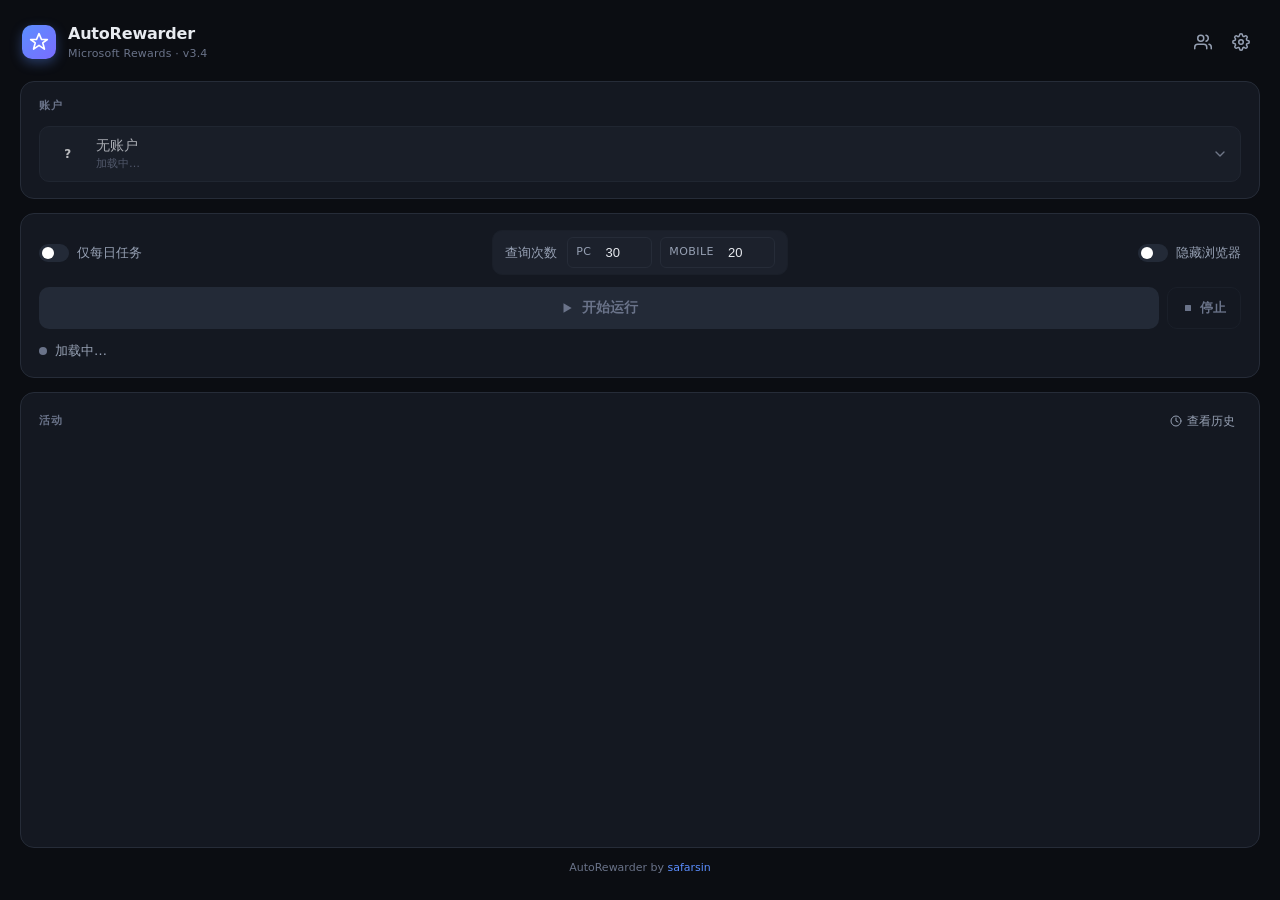
<file: gui/index.html>
<!DOCTYPE html>
<html lang="zh-CN">
<head>
  <meta charset="UTF-8">
  <title>AutoRewarder</title>

  <link rel="stylesheet" href="normalize.css">
  <link rel="stylesheet" href="styles.css">
</head>
<body>

  <main class="app">

    <!-- ==================== Header ==================== -->
    <header class="app-header">
      <div class="brand">
        <div class="brand-mark" aria-hidden="true">
          <svg width="20" height="20" viewBox="0 0 24 24" fill="none" stroke="currentColor" stroke-width="2" stroke-linecap="round" stroke-linejoin="round">
            <path d="M12 2l3 7h7l-5.5 4 2 7.5-6.5-4.5-6.5 4.5 2-7.5L2 9h7z"></path>
          </svg>
        </div>
        <div class="brand-text">
          <h1>AutoRewarder</h1>
          <span class="brand-sub">Microsoft Rewards · v3.4</span>
        </div>
      </div>

      <div class="header-actions">
        <button id="manageBtn" class="icon-ghost" type="button" aria-label="管理账户" title="管理账户">
          <svg width="18" height="18" viewBox="0 0 24 24" fill="none" stroke="currentColor" stroke-width="2" stroke-linecap="round" stroke-linejoin="round">
            <path d="M17 21v-2a4 4 0 0 0-4-4H5a4 4 0 0 0-4 4v2"></path>
            <circle cx="9" cy="7" r="4"></circle>
            <path d="M23 21v-2a4 4 0 0 0-3-3.87"></path>
            <path d="M16 3.13a4 4 0 0 1 0 7.75"></path>
          </svg>
        </button>
        <button id="settingsBtn" class="icon-ghost" type="button" aria-label="设置" title="设置">
          <svg width="18" height="18" viewBox="0 0 24 24" fill="none" stroke="currentColor" stroke-width="2" stroke-linecap="round" stroke-linejoin="round">
            <circle cx="12" cy="12" r="3"></circle>
            <path d="M19.4 15a1.65 1.65 0 0 0 .33 1.82l.06.06a2 2 0 1 1-2.83 2.83l-.06-.06a1.65 1.65 0 0 0-1.82-.33 1.65 1.65 0 0 0-1 1.51V21a2 2 0 1 1-4 0v-.09A1.65 1.65 0 0 0 9 19.4a1.65 1.65 0 0 0-1.82.33l-.06.06a2 2 0 1 1-2.83-2.83l.06-.06A1.65 1.65 0 0 0 4.6 15a1.65 1.65 0 0 0-1.51-1H3a2 2 0 1 1 0-4h.09A1.65 1.65 0 0 0 4.6 9a1.65 1.65 0 0 0-.33-1.82l-.06-.06a2 2 0 1 1 2.83-2.83l.06.06A1.65 1.65 0 0 0 9 4.6a1.65 1.65 0 0 0 1-1.51V3a2 2 0 1 1 4 0v.09a1.65 1.65 0 0 0 1 1.51 1.65 1.65 0 0 0 1.82-.33l.06-.06a2 2 0 1 1 2.83 2.83l-.06.06A1.65 1.65 0 0 0 19.4 9a1.65 1.65 0 0 0 1.51 1H21a2 2 0 1 1 0 4h-.09a1.65 1.65 0 0 0-1.51 1z"></path>
          </svg>
        </button>
      </div>
    </header>

    <!-- ==================== Account card ==================== -->
    <section class="card account-card">
      <div class="card-label">账户</div>
      <div class="account-picker" id="account_picker">
        <button class="account-trigger" id="account_trigger" type="button" aria-haspopup="listbox" aria-expanded="false" disabled>
          <span class="avatar" id="current_avatar" aria-hidden="true">?</span>
          <span class="account-info">
            <span class="account-name" id="current_label">无账户</span>
            <span class="account-meta" id="current_meta">加载中…</span>
          </span>
          <svg class="chev" width="16" height="16" viewBox="0 0 24 24" fill="none" stroke="currentColor" stroke-width="2" stroke-linecap="round" stroke-linejoin="round" aria-hidden="true">
            <polyline points="6 9 12 15 18 9"></polyline>
          </svg>
        </button>
        <div class="account-menu" id="account_menu" role="listbox" hidden></div>
      </div>
    </section>

    <!-- ==================== Run card ==================== -->
    <section class="card run-card">
      <div class="run-top">
        <label class="toggle-row" title="跳过搜索，仅完成每日 Rewards 任务">
          <input type="checkbox" id="dailyOnlyToggle">
          <span class="toggle-pill"></span>
          <span class="toggle-label">仅每日任务</span>
        </label>

        <div class="field-inline queries-panel">
          <span class="field-label">查询次数</span>
          <div class="count-group">
            <label class="count-field" title="桌面端搜索（Microsoft Rewards 每日最多 30 次）">
              <span>PC</span>
              <input type="number" id="count_pc" value="30" min="0" max="130">
            </label>
            <label class="count-field" title="移动端搜索（Microsoft Rewards 每日最多 20 次）">
              <span>Mobile</span>
              <input type="number" id="count_mobile" value="20" min="0" max="99">
            </label>
          </div>
        </div>

        <label class="toggle-row" title="在后台运行浏览器">
          <input type="checkbox" id="hideBrowserToggle">
          <span class="toggle-pill"></span>
          <span class="toggle-label">隐藏浏览器</span>
        </label>
      </div>

      <div class="run-actions">
        <button id="start_btn" class="primary-btn-lg" onclick="start_bot()" disabled>
          <svg class="btn-icon" width="14" height="14" viewBox="0 0 24 24" fill="currentColor" aria-hidden="true">
            <polygon points="6 4 20 12 6 20 6 4"></polygon>
          </svg>
          <span class="btn-label">开始运行</span>
        </button>
        <button id="stop_btn" class="stop-btn" type="button" onclick="stop_bot()" disabled aria-label="停止当前运行">
          <svg width="12" height="12" viewBox="0 0 24 24" fill="currentColor" aria-hidden="true">
            <rect x="6" y="6" width="12" height="12" rx="1"></rect>
          </svg>
          <span class="stop-label">停止</span>
        </button>
      </div>

      <div class="status-row">
        <span class="dot" id="dot"></span>
        <span id="status_text">加载中…</span>
      </div>
    </section>

    <!-- ==================== Activity card ==================== -->
    <section class="card activity-card">
      <div class="card-header">
        <div class="card-label">活动</div>
        <button id="history_btn" class="ghost-link" type="button" onclick="show_history()">
          <svg width="12" height="12" viewBox="0 0 24 24" fill="none" stroke="currentColor" stroke-width="2" stroke-linecap="round" stroke-linejoin="round" aria-hidden="true">
            <circle cx="12" cy="12" r="10"></circle>
            <polyline points="12 6 12 12 16 14"></polyline>
          </svg>
          查看历史
        </button>
      </div>
      <div id="log_area" class="activity-feed"></div>
    </section>

    <footer class="app-footer">
      AutoRewarder by <a href="#" id="repo_link" onclick="pywebview.api.open_link('https://github.com/safarsin/AutoRewarder'); return false;">safarsin</a>
    </footer>

  </main>

  <!-- ==================== Empty state (first launch) ==================== -->
  <div id="empty_state" class="empty-overlay" hidden>
    <div class="empty-card">
      <div class="empty-illu" aria-hidden="true">
        <svg width="96" height="96" viewBox="0 0 96 96" fill="none" stroke="currentColor" stroke-width="2" stroke-linecap="round" stroke-linejoin="round">
          <rect x="14" y="22" width="68" height="44" rx="4" fill="var(--surface-2)"></rect>
          <line x1="8" y1="70" x2="88" y2="70"></line>
          <line x1="38" y1="70" x2="58" y2="70" stroke-width="3" stroke="var(--surface-2)"></line>
          <circle cx="48" cy="42" r="11" fill="var(--accent-soft)" stroke="var(--accent)"></circle>
          <line x1="48" y1="36" x2="48" y2="48" stroke="var(--accent)"></line>
          <line x1="42" y1="42" x2="54" y2="42" stroke="var(--accent)"></line>
        </svg>
      </div>
      <h2 class="empty-title">欢迎使用 AutoRewarder</h2>
      <p class="empty-subtitle">添加您的第一个 Microsoft 账户以开始使用。</p>
      <button id="empty_cta" class="primary-btn-lg" type="button">
        <svg width="14" height="14" viewBox="0 0 24 24" fill="none" stroke="currentColor" stroke-width="2.5" stroke-linecap="round" stroke-linejoin="round" aria-hidden="true">
          <line x1="12" y1="5" x2="12" y2="19"></line>
          <line x1="5" y1="12" x2="19" y2="12"></line>
        </svg>
        创建您的第一个账户
      </button>
    </div>
  </div>

  <!-- ==================== Settings modal ==================== -->
  <div id="settings_modal" class="modal-backdrop" hidden>
    <div class="modal-box wide" role="dialog" aria-modal="true" aria-labelledby="settings_modal_title">
      <div class="modal-header">
        <h3 id="settings_modal_title" class="modal-title">设置</h3>
        <button id="settingsModalClose" class="icon-ghost" type="button" aria-label="关闭">
          <svg width="16" height="16" viewBox="0 0 24 24" fill="none" stroke="currentColor" stroke-width="2" stroke-linecap="round" stroke-linejoin="round">
            <line x1="18" y1="6" x2="6" y2="18"></line>
            <line x1="6" y1="6" x2="18" y2="18"></line>
          </svg>
        </button>
      </div>
      <div class="modal-body">

        <section class="settings-group">
          <div class="settings-group-title">常规</div>
          <label class="settings-row">
            <div class="settings-row-text">
              <div class="settings-row-label">启用后台自动运行</div>
              <div class="settings-row-hint" id="startup_hint">在每个账户的预定时间自动在后台运行 AutoRewarder。</div>
            </div>
            <span class="toggle-compact">
              <input type="checkbox" id="startupToggle">
              <span class="toggle-pill"></span>
            </span>
          </label>
          <label class="settings-row">
            <div class="settings-row-text">
              <div class="settings-row-label">关闭到托盘</div>
              <div class="settings-row-hint">点击关闭按钮将最小化到系统托盘而非退出。下次启动时生效。</div>
            </div>
            <span class="toggle-compact">
              <input type="checkbox" id="closeToTrayToggle">
              <span class="toggle-pill"></span>
            </span>
          </label>
        </section>

        <section class="settings-group">
          <div class="settings-group-title">定时运行</div>
          <p class="settings-group-hint">
            每个账户一个计划。每次运行会在其时间窗口内的随机分钟触发，以模拟自然行为。
          </p>
          <div id="schedule_accounts_list" class="schedule-accounts-list"></div>
          <div id="schedule_empty" class="accounts-empty" hidden>
            暂无账户。请先添加一个账户来设置定时运行。
          </div>
        </section>

      </div>
      <div class="modal-footer">
        <button id="settingsCancel" class="btn-secondary" type="button">取消</button>
        <button id="settingsSave" class="btn-primary" type="button">保存</button>
      </div>
    </div>
  </div>

  <!-- ==================== Accounts management modal ==================== -->
  <div id="accounts_modal" class="modal-backdrop" hidden>
    <div class="modal-box wide" role="dialog" aria-modal="true" aria-labelledby="accounts_modal_title">
      <div class="modal-header">
        <h3 id="accounts_modal_title" class="modal-title">您的账户</h3>
        <button id="accountsModalClose" class="icon-ghost" type="button" aria-label="关闭">
          <svg width="16" height="16" viewBox="0 0 24 24" fill="none" stroke="currentColor" stroke-width="2" stroke-linecap="round" stroke-linejoin="round">
            <line x1="18" y1="6" x2="6" y2="18"></line>
            <line x1="6" y1="6" x2="18" y2="18"></line>
          </svg>
        </button>
      </div>
      <div class="modal-body">
        <ul id="accounts_list" class="accounts-list"></ul>
        <button id="addAccountBtn" class="secondary-btn" type="button">
          <svg width="13" height="13" viewBox="0 0 24 24" fill="none" stroke="currentColor" stroke-width="2.2" stroke-linecap="round" stroke-linejoin="round" aria-hidden="true">
            <line x1="12" y1="5" x2="12" y2="19"></line>
            <line x1="5" y1="12" x2="19" y2="12"></line>
          </svg>
          添加账户
        </button>
      </div>
    </div>
  </div>

  <!-- ==================== Toast container ==================== -->
  <div id="toast_container" class="toast-container" aria-live="polite" aria-atomic="false"></div>

  <!-- ==================== Generic modal ==================== -->
  <div id="app_modal" class="modal-backdrop" hidden>
    <div class="modal-box" role="dialog" aria-modal="true" aria-labelledby="modal_title">
      <div class="modal-header">
        <h3 id="modal_title" class="modal-title">标题</h3>
      </div>
      <div class="modal-body">
        <p id="modal_message" class="modal-message"></p>
        <input id="modal_input" class="modal-input" type="text" hidden>
      </div>
      <div class="modal-footer">
        <button id="modal_cancel" class="btn-secondary" type="button">取消</button>
        <button id="modal_confirm" class="btn-primary" type="button">确定</button>
      </div>
    </div>
  </div>

  <script src="script.js"></script>
  <script src="settings.js"></script>

</body>
</html>
</file>
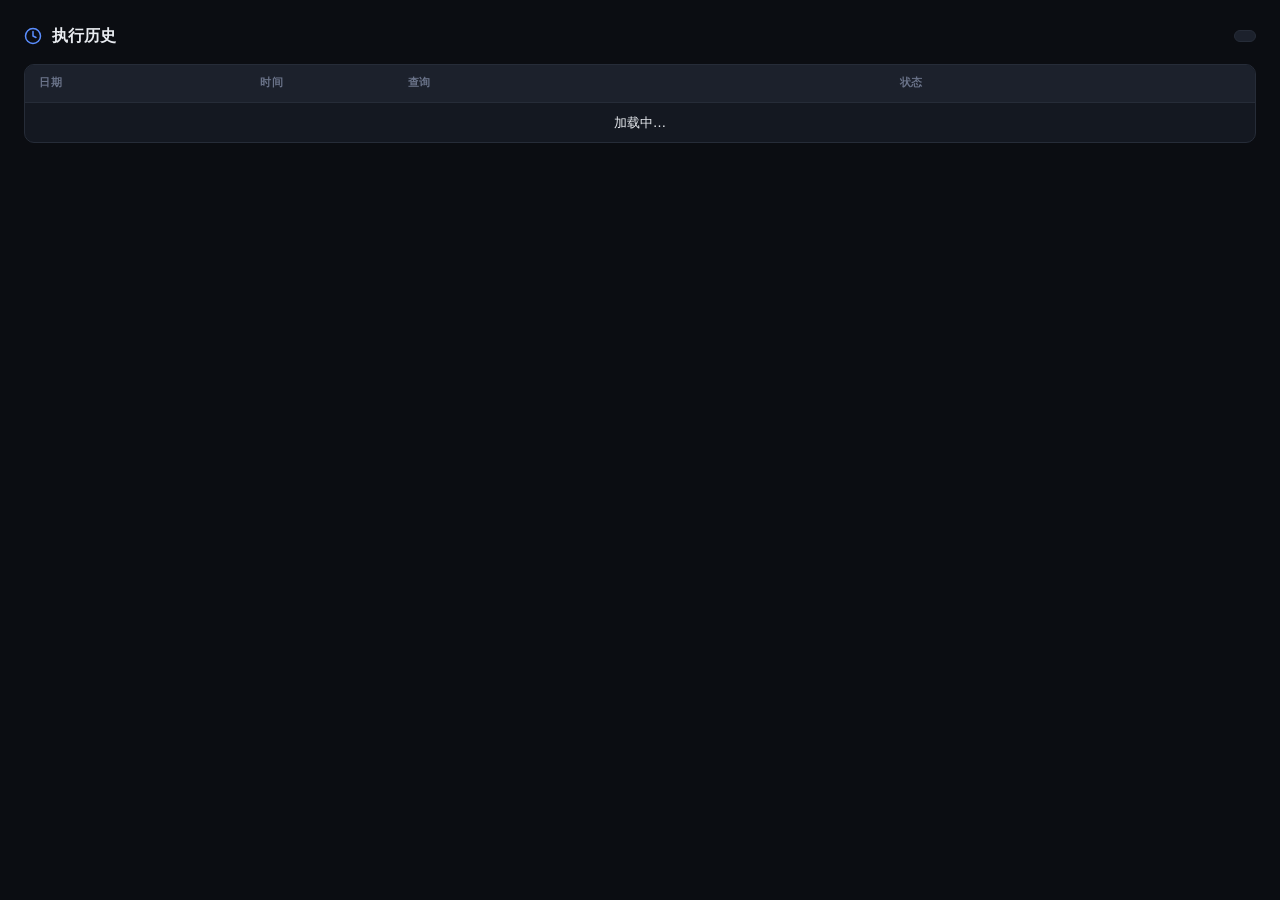
<file: gui/history.html>
<!DOCTYPE html>
<html lang="zh-CN">
<head>
  <meta charset="UTF-8">
  <title>查询历史</title>

  <link rel="stylesheet" href="normalize.css">
  <link rel="stylesheet" href="styles.css">
  <link rel="stylesheet" href="history.css">
</head>
<body>

  <div class="history-header">
    <h2 class="history-title">
      <svg width="18" height="18" viewBox="0 0 24 24" fill="none" stroke="currentColor" stroke-width="2" stroke-linecap="round" stroke-linejoin="round">
        <circle cx="12" cy="12" r="10"></circle>
        <polyline points="12 6 12 12 16 14"></polyline>
      </svg>
      执行历史
    </h2>
    <span id="account_pill" class="account-pill" hidden></span>
  </div>

  <table class="history-table">
    <thead>
      <tr>
        <th class="col-date">日期</th>
        <th class="col-time">时间</th>
        <th class="col-query">查询</th>
        <th class="col-status">状态</th>
      </tr>
    </thead>
    <tbody id="table_body">
      <tr>
        <td colspan="4" class="empty-row">加载中…</td>
      </tr>
    </tbody>
  </table>

  <script>
    function avatar_initials_hist(label) {
      const s = (label || '?').trim();
      if (!s) return '?';
      const parts = s.split(/\s+/).filter(Boolean);
      if (parts.length === 1) return parts[0].slice(0, 2);
      return (parts[0][0] + parts[parts.length - 1][0]);
    }

    window.addEventListener('pywebviewready', function() {

      pywebview.api.get_current_account().then(function(account) {
        const pill = document.getElementById('account_pill');
        if (!pill) return;
        if (account) {
          pill.hidden = false;
          pill.innerHTML = '';
          const avatar = document.createElement('span');
          avatar.className = 'avatar avatar-sm';
          // Deterministic color (same palette as main UI).
          const palette = ['#5b8eff', '#e879a0', '#f59e0b', '#34d399', '#a78bfa', '#fbbf24', '#fb7185', '#22d3ee'];
          let h = 0; for (let i = 0; i < account.id.length; i++) h = (h * 31 + account.id.charCodeAt(i)) | 0;
          avatar.style.backgroundColor = palette[Math.abs(h) % palette.length];
          avatar.style.color = 'white';
          avatar.textContent = avatar_initials_hist(account.label);
          const text = document.createElement('span');
          text.textContent = account.label;
          pill.appendChild(avatar);
          pill.appendChild(text);
        }
      });

      pywebview.api.get_history().then(function(data) {
        const tbody = document.getElementById('table_body');
        // Clear existing rows by removing children (no innerHTML parsing).
        while (tbody.firstChild) tbody.removeChild(tbody.firstChild);

        if (!data || data.length === 0) {
          const tr = document.createElement('tr');
          const td = document.createElement('td');
          td.colSpan = 4;
          td.className = 'empty-row';
          td.textContent = '暂无运行记录。请从主窗口开始一次运行。';
          tr.appendChild(td);
          tbody.appendChild(tr);
          return;
        }

        // Build every row via createElement + textContent so query/status
        // values coming from history.json (ultimately user-controlled) can't
        // be interpreted as HTML.
        const rows = data.slice().reverse();
        for (const item of rows) {
          const statusClass =
            String(item.status).includes('ERROR') ? 'status-error' : 'status-success';
          const tr = document.createElement('tr');

          const dateTd = document.createElement('td');
          dateTd.className = 'cell-meta';
          dateTd.textContent = item.date;

          const timeTd = document.createElement('td');
          timeTd.className = 'cell-meta';
          timeTd.textContent = item.time;

          const queryTd = document.createElement('td');
          queryTd.textContent = item.query;

          const statusTd = document.createElement('td');
          statusTd.className = statusClass;
          statusTd.textContent = item.status;

          tr.appendChild(dateTd);
          tr.appendChild(timeTd);
          tr.appendChild(queryTd);
          tr.appendChild(statusTd);
          tbody.appendChild(tr);
        }
      });
    });
  </script>

</body>
</html>
</file>
<file: gui/styles.css>
/* =========================================================================
   AutoRewarder — Design System
   Simple, modern, card-based dark UI.
   ========================================================================= */

:root {
  /* Tell the engine that the whole UI is dark-themed. Native form
     controls (notably the <input type="time"> clock indicator) then
     render their glyphs in their dark-mode variant — white-on-
     transparent instead of black — and stay visible on --surface-1. */
  color-scheme: dark;

  /* Palette */
  --bg:           #0b0d12;
  --surface-1:    #141821;
  --surface-2:    #1c212c;
  --surface-3:    #232a37;
  --border:       #262c38;
  --border-soft:  #1a1f29;

  --text:         #e8ebf0;
  --text-muted:   #96a0b3;
  --text-dim:     #6a7389;

  --accent:       #5b8eff;
  --accent-hover: #4a7cee;
  --accent-soft:  rgba(91, 142, 255, 0.14);
  --accent-glow:  rgba(91, 142, 255, 0.35);

  --success:      #34d399;
  --success-soft: rgba(52, 211, 153, 0.15);
  --warning:      #fbbf24;
  --warning-soft: rgba(251, 191, 36, 0.15);
  --danger:       #f87171;
  --danger-soft:  rgba(248, 113, 113, 0.15);

  /* Geometry */
  --radius-sm:  6px;
  --radius-md:  10px;
  --radius-lg:  14px;
  --radius-xl:  18px;

  --shadow-sm:  0 1px 2px rgba(0, 0, 0, 0.3);
  --shadow-md:  0 4px 12px rgba(0, 0, 0, 0.35);
  --shadow-lg:  0 12px 32px rgba(0, 0, 0, 0.55);
}

* { box-sizing: border-box; }

html, body {
  height: 100%;
  margin: 0;
}

body {
  font-family: "Inter", -apple-system, "Segoe UI", system-ui, sans-serif;
  font-size: 14px;
  line-height: 1.5;
  background-color: var(--bg);
  color: var(--text);
  -webkit-font-smoothing: antialiased;
  user-select: none;
  overflow: hidden;
}

button {
  font-family: inherit;
  font-size: inherit;
  cursor: pointer;
}

/* =========================================================================
   App shell
   ========================================================================= */

.app {
  display: flex;
  flex-direction: column;
  gap: 14px;
  padding: 20px;
  height: 100%;
}

/* Header */

.app-header {
  display: flex;
  align-items: center;
  justify-content: space-between;
  padding: 2px 2px 4px 2px;
}

.brand {
  display: flex;
  align-items: center;
  gap: 12px;
}

.brand-mark {
  width: 34px;
  height: 34px;
  border-radius: 10px;
  background: linear-gradient(135deg, var(--accent), #7a6cff);
  color: white;
  display: flex;
  align-items: center;
  justify-content: center;
  box-shadow: 0 4px 12px var(--accent-glow);
}

.brand-text h1 {
  margin: 0;
  font-size: 16px;
  font-weight: 600;
  letter-spacing: -0.2px;
}

.brand-sub {
  display: block;
  font-size: 11px;
  color: var(--text-dim);
  letter-spacing: 0.2px;
}

.header-actions {
  display: flex;
  align-items: center;
  gap: 4px;
}

.app-footer {
  text-align: center;
  font-size: 11px;
  color: var(--text-dim);
  padding: 2px 0 4px 0;
  margin-top: -4px;
  flex-shrink: 0;
}

.app-footer a {
  color: var(--accent);
  text-decoration: none;
  font-weight: 500;
  transition: color 0.15s;
}

.app-footer a:hover {
  color: var(--accent-hover);
  text-decoration: underline;
}

/* =========================================================================
   Card
   ========================================================================= */

.card {
  background-color: var(--surface-1);
  border: 1px solid var(--border);
  border-radius: var(--radius-lg);
  padding: 16px 18px;
  display: flex;
  flex-direction: column;
  gap: 12px;
}

.card-label {
  font-size: 11px;
  font-weight: 600;
  letter-spacing: 0.8px;
  text-transform: uppercase;
  color: var(--text-dim);
}

.card-header {
  display: flex;
  align-items: center;
  justify-content: space-between;
}

/* =========================================================================
   Account picker (custom dropdown)
   ========================================================================= */

.account-picker {
  position: relative;
}

.account-trigger {
  width: 100%;
  display: flex;
  align-items: center;
  gap: 12px;
  padding: 10px 12px;
  background-color: var(--surface-2);
  border: 1px solid var(--border);
  border-radius: var(--radius-md);
  color: var(--text);
  text-align: left;
  transition: border-color 0.15s, background-color 0.15s, box-shadow 0.15s;
}

.account-trigger:hover:not(:disabled) {
  border-color: var(--accent);
  background-color: var(--surface-3);
}

.account-trigger:focus-visible {
  outline: none;
  border-color: var(--accent);
  box-shadow: 0 0 0 3px var(--accent-soft);
}

.account-trigger:disabled {
  cursor: not-allowed;
  opacity: 0.7;
}

.account-trigger[aria-expanded="true"] .chev {
  transform: rotate(180deg);
}

.account-info {
  display: flex;
  flex-direction: column;
  gap: 1px;
  flex: 1;
  min-width: 0;
}

.account-name {
  font-size: 14px;
  font-weight: 500;
  color: var(--text);
  overflow: hidden;
  text-overflow: ellipsis;
  white-space: nowrap;
}

.account-meta {
  font-size: 11px;
  color: var(--text-dim);
}

.chev {
  color: var(--text-muted);
  flex-shrink: 0;
  transition: transform 0.2s;
}

.account-menu {
  position: absolute;
  top: calc(100% + 6px);
  left: 0;
  right: 0;
  z-index: 50;
  background-color: var(--surface-2);
  border: 1px solid var(--border);
  border-radius: var(--radius-md);
  padding: 6px;
  box-shadow: var(--shadow-md);
  max-height: 260px;
  overflow-y: auto;
  animation: menu-in 0.15s ease-out;
}

.account-menu[hidden] { display: none; }

.account-option {
  display: flex;
  align-items: center;
  gap: 10px;
  width: 100%;
  padding: 8px 10px;
  background: transparent;
  border: none;
  border-radius: var(--radius-sm);
  color: var(--text);
  text-align: left;
  transition: background-color 0.1s;
}

.account-option:hover {
  background-color: var(--surface-3);
}

.account-option.current {
  background-color: var(--accent-soft);
}

.account-option.current .account-option-check {
  color: var(--accent);
  opacity: 1;
}

.account-option-info {
  flex: 1;
  min-width: 0;
  display: flex;
  flex-direction: column;
  gap: 2px;
}

.account-option-name {
  display: block;
  font-size: 13px;
  line-height: 1.25;
  overflow: hidden;
  text-overflow: ellipsis;
  white-space: nowrap;
}

.account-option-meta {
  display: block;
  font-size: 11px;
  line-height: 1.2;
  color: var(--text-dim);
}

.account-option-check {
  color: transparent;
  flex-shrink: 0;
}

.menu-divider {
  height: 1px;
  background-color: var(--border-soft);
  margin: 4px 2px;
}

.menu-action {
  display: flex;
  align-items: center;
  gap: 8px;
  width: 100%;
  padding: 8px 10px;
  background: transparent;
  border: none;
  border-radius: var(--radius-sm);
  color: var(--accent);
  text-align: left;
  font-size: 13px;
  transition: background-color 0.1s;
}

.menu-action:hover { background-color: var(--accent-soft); }

@keyframes menu-in {
  from { opacity: 0; transform: translateY(-4px); }
  to   { opacity: 1; transform: translateY(0); }
}

/* =========================================================================
   Avatar
   ========================================================================= */

.avatar {
  display: inline-flex;
  align-items: center;
  justify-content: center;
  width: 32px;
  height: 32px;
  border-radius: 50%;
  font-size: 12px;
  font-weight: 600;
  color: white;
  text-transform: uppercase;
  flex-shrink: 0;
  letter-spacing: 0.3px;
  user-select: none;
}

.avatar-sm { width: 24px; height: 24px; font-size: 10px; }
.avatar-lg { width: 40px; height: 40px; font-size: 14px; }

/* =========================================================================
   Run card — queries, toggle, big start button
   ========================================================================= */

.run-top {
  display: flex;
  align-items: center;
  justify-content: space-between;
  gap: 12px;
}

.queries-panel {
  background-color: var(--surface-2);
  border: 1px solid var(--border-soft);
  border-radius: var(--radius-md);
  padding: 6px 12px;
}

input[type="number"]:disabled {
  opacity: 0.5;
  cursor: not-allowed;
}

.queries-panel:has(input[type="number"]:disabled) {
  opacity: 0.55;
}

.field-inline {
  display: flex;
  align-items: center;
  gap: 10px;
}

.field-label {
  font-size: 13px;
  color: var(--text-muted);
}

input[type="number"] {
  width: 60px;
  padding: 7px 8px;
  background-color: var(--surface-2);
  border: 1px solid var(--border);
  border-radius: var(--radius-sm);
  color: var(--text);
  font-size: 14px;
  font-weight: 500;
  text-align: center;
  outline: none;
  transition: border-color 0.15s, box-shadow 0.15s;
}

input[type="number"]:focus {
  border-color: var(--accent);
  box-shadow: 0 0 0 3px var(--accent-soft);
}

/* PC + Mobile query counters in the Run card */
.count-group {
  display: flex;
  gap: 8px;
}

.count-field {
  display: inline-flex;
  align-items: center;
  gap: 6px;
  padding: 4px 8px;
  background-color: var(--surface-2);
  border: 1px solid var(--border);
  border-radius: var(--radius-sm);
  cursor: pointer;
  transition: border-color 0.15s;
}

.count-field:hover { border-color: var(--accent); }
.count-field:focus-within {
  border-color: var(--accent);
  box-shadow: 0 0 0 3px var(--accent-soft);
}

.count-field > span {
  font-size: 11px;
  font-weight: 500;
  color: var(--text-muted);
  text-transform: uppercase;
  letter-spacing: 0.4px;
}

.count-field input[type="number"] {
  width: 46px;
  padding: 3px 4px;
  background-color: transparent;
  border: none;
  border-radius: 0;
  font-size: 13px;
}

.count-field input[type="number"]:focus {
  border: none;
  box-shadow: none;
}

/* Toggle switch */

.toggle-row {
  display: inline-flex;
  align-items: center;
  gap: 8px;
  cursor: pointer;
  user-select: none;
}

.toggle-row input {
  position: absolute;
  opacity: 0;
  pointer-events: none;
}

.toggle-pill {
  display: inline-block;
  width: 30px;
  height: 18px;
  background-color: var(--surface-3);
  border-radius: 20px;
  position: relative;
  transition: background-color 0.2s;
  flex-shrink: 0;
}

.toggle-pill::before {
  content: "";
  position: absolute;
  width: 12px;
  height: 12px;
  border-radius: 50%;
  background-color: white;
  top: 3px;
  left: 3px;
  transition: transform 0.2s;
}

.toggle-row input:checked + .toggle-pill {
  background-color: var(--accent);
}

.toggle-row input:checked + .toggle-pill::before {
  transform: translateX(12px);
}

.toggle-row input:focus-visible + .toggle-pill {
  box-shadow: 0 0 0 3px var(--accent-soft);
}

.toggle-label {
  font-size: 13px;
  color: var(--text-muted);
  white-space: nowrap;
}

/* Primary large button */

.primary-btn-lg {
  display: inline-flex;
  align-items: center;
  justify-content: center;
  gap: 8px;
  width: 100%;
  padding: 12px 16px;
  background-color: var(--accent);
  color: white;
  border: none;
  border-radius: var(--radius-md);
  font-size: 14px;
  font-weight: 600;
  letter-spacing: 0.1px;
  transition: background-color 0.15s, transform 0.05s, box-shadow 0.2s;
  box-shadow: 0 2px 8px var(--accent-glow);
}

.primary-btn-lg:hover:not(:disabled) {
  background-color: var(--accent-hover);
  box-shadow: 0 4px 14px var(--accent-glow);
}

.primary-btn-lg:active:not(:disabled) { transform: translateY(1px); }

.primary-btn-lg:disabled {
  background-color: var(--surface-3);
  color: var(--text-dim);
  cursor: not-allowed;
  box-shadow: none;
}

/* Run actions row: Start button (flex grow) + Stop button (fixed) */

.run-actions {
  display: flex;
  align-items: stretch;
  gap: 8px;
  width: 100%;
}

.run-actions .primary-btn-lg {
  flex: 1;
  width: auto;
}

.stop-btn {
  display: inline-flex;
  align-items: center;
  justify-content: center;
  gap: 6px;
  padding: 0 14px;
  background-color: transparent;
  color: var(--danger);
  border: 1px solid var(--danger-soft);
  border-radius: var(--radius-md);
  font-size: 13px;
  font-weight: 600;
  cursor: pointer;
  transition: background-color 0.15s, border-color 0.15s, color 0.15s;
}

.stop-btn:hover:not(:disabled) {
  background-color: var(--danger-soft);
  border-color: var(--danger);
}

.stop-btn:disabled {
  color: var(--text-dim);
  border-color: var(--border-soft);
  cursor: not-allowed;
}

/* Status row */

.status-row {
  display: flex;
  align-items: center;
  gap: 8px;
  font-size: 13px;
  color: var(--text-muted);
}

.dot {
  width: 8px;
  height: 8px;
  border-radius: 50%;
  background-color: var(--text-dim);
  transition: background-color 0.3s, box-shadow 0.3s;
}

.dot.ready   { background-color: var(--accent);  box-shadow: 0 0 8px var(--accent-glow); }
.dot.warning { background-color: var(--warning); box-shadow: 0 0 8px var(--warning-soft); }
.dot.active  {
  background-color: var(--success);
  box-shadow: 0 0 10px var(--success);
  animation: pulse 1.6s ease-in-out infinite;
}

@keyframes pulse {
  0%, 100% { box-shadow: 0 0 8px var(--success); }
  50%      { box-shadow: 0 0 16px var(--success); }
}

/* =========================================================================
   Activity feed
   ========================================================================= */

.activity-card {
  flex: 1;
  min-height: 0;
  overflow: hidden;
}

.activity-feed {
  flex: 1;
  overflow-y: auto;
  padding: 4px 2px 0 2px;
  font-size: 12.5px;
  font-family: "JetBrains Mono", "SF Mono", "Consolas", "Courier New", monospace;
  color: var(--text-muted);
  line-height: 1.6;
}

.log-line {
  display: block;
  padding: 2px 0;
  animation: log-in 0.25s ease-out;
}

.log-line.error   { color: var(--danger); }
.log-line.warning { color: var(--warning); }
.log-line.success { color: var(--success); }

@keyframes log-in {
  from { opacity: 0; transform: translateY(2px); }
  to   { opacity: 1; transform: translateY(0); }
}

.ghost-link {
  display: inline-flex;
  align-items: center;
  gap: 5px;
  background: transparent;
  border: none;
  padding: 4px 6px;
  color: var(--text-muted);
  font-size: 12px;
  border-radius: var(--radius-sm);
  transition: color 0.15s, background-color 0.15s;
}

.ghost-link:hover {
  color: var(--accent);
  background-color: var(--accent-soft);
}

/* =========================================================================
   Ghost icon button (header / modal close)
   ========================================================================= */

.icon-ghost {
  background: transparent;
  color: var(--text-muted);
  border: none;
  padding: 8px;
  border-radius: var(--radius-md);
  display: inline-flex;
  align-items: center;
  justify-content: center;
  transition: background-color 0.15s, color 0.15s;
}

.icon-ghost:hover {
  background-color: var(--surface-2);
  color: var(--text);
}

/* =========================================================================
   Empty state (overlays the app on first launch)
   ========================================================================= */

.empty-overlay {
  position: fixed;
  inset: 0;
  background-color: rgba(11, 13, 18, 0.92);
  backdrop-filter: blur(4px);
  -webkit-backdrop-filter: blur(4px);
  display: flex;
  align-items: center;
  justify-content: center;
  z-index: 100;
  animation: fade-in 0.3s ease-out;
}

.empty-overlay[hidden] { display: none; }

.empty-card {
  display: flex;
  flex-direction: column;
  align-items: center;
  gap: 10px;
  max-width: 340px;
  padding: 28px 28px 24px 28px;
  text-align: center;
  background-color: var(--surface-1);
  border: 1px solid var(--border);
  border-radius: var(--radius-xl);
  box-shadow: var(--shadow-lg);
  animation: modal-in 0.25s cubic-bezier(0.18, 0.89, 0.32, 1.28);
}

.empty-illu {
  color: var(--accent);
  margin-bottom: 4px;
}

.empty-title {
  margin: 0;
  font-size: 18px;
  font-weight: 600;
  color: var(--text);
}

.empty-subtitle {
  margin: 0 0 14px 0;
  font-size: 13px;
  color: var(--text-muted);
}

/* =========================================================================
   Toasts
   ========================================================================= */

.toast-container {
  position: fixed;
  bottom: 16px;
  right: 16px;
  display: flex;
  flex-direction: column;
  gap: 8px;
  z-index: 10000;
  pointer-events: none;
}

.toast {
  pointer-events: auto;
  display: flex;
  align-items: flex-start;
  gap: 10px;
  min-width: 240px;
  max-width: 320px;
  padding: 10px 14px 10px 12px;
  background-color: var(--surface-2);
  color: var(--text);
  border: 1px solid var(--border);
  border-left: 3px solid var(--accent);
  border-radius: var(--radius-md);
  font-size: 13px;
  line-height: 1.4;
  box-shadow: var(--shadow-lg);
  animation: toast-in 0.25s cubic-bezier(0.18, 0.89, 0.32, 1.28);
}

.toast.hiding { animation: toast-out 0.2s ease-in forwards; }

.toast.success { border-left-color: var(--success); }
.toast.warning { border-left-color: var(--warning); }
.toast.error   { border-left-color: var(--danger); }
.toast.info    { border-left-color: var(--accent); }

.toast-icon { flex-shrink: 0; width: 16px; height: 16px; margin-top: 1px; }
.toast.success .toast-icon { color: var(--success); }
.toast.warning .toast-icon { color: var(--warning); }
.toast.error   .toast-icon { color: var(--danger); }
.toast.info    .toast-icon { color: var(--accent); }

.toast-msg { flex: 1; }

.toast-close {
  background: transparent;
  color: var(--text-dim);
  border: none;
  padding: 0;
  font-size: 16px;
  line-height: 1;
}

.toast-close:hover { color: var(--text); }

@keyframes toast-in {
  from { transform: translateX(120%); opacity: 0; }
  to   { transform: translateX(0);    opacity: 1; }
}
@keyframes toast-out {
  from { transform: translateX(0);    opacity: 1; }
  to   { transform: translateX(120%); opacity: 0; }
}

/* =========================================================================
   Modals (generic + accounts)
   ========================================================================= */

.modal-backdrop {
  position: fixed;
  inset: 0;
  background-color: rgba(1, 4, 9, 0.65);
  backdrop-filter: blur(3px);
  -webkit-backdrop-filter: blur(3px);
  display: flex;
  align-items: center;
  justify-content: center;
  z-index: 9998;
  animation: fade-in 0.15s ease-out;
}

.modal-backdrop[hidden] { display: none; }

.modal-box {
  width: 340px;
  max-width: 90%;
  /* Never grow taller than the window: the body scrolls internally, the
     header and footer stay pinned so the Save / Cancel buttons are always
     reachable even with many accounts. */
  max-height: 90vh;
  background-color: var(--surface-1);
  border: 1px solid var(--border);
  border-radius: var(--radius-lg);
  box-shadow: var(--shadow-lg);
  animation: modal-in 0.2s cubic-bezier(0.18, 0.89, 0.32, 1.28);
  overflow: hidden;
  display: flex;
  flex-direction: column;
}

.modal-box.wide { width: 420px; }

.modal-header {
  display: flex;
  align-items: center;
  justify-content: space-between;
  padding: 14px 16px 6px 18px;
  flex-shrink: 0;
}

.modal-title {
  margin: 0;
  font-size: 15px;
  font-weight: 600;
  color: var(--text);
}

.modal-body {
  padding: 6px 18px 16px 18px;
  /* Take the remaining space inside the capped modal-box and scroll when
     the schedule list (or any future content) overflows. */
  flex: 1 1 auto;
  overflow-y: auto;
  min-height: 0;
}

.modal-message {
  margin: 0;
  font-size: 13px;
  color: var(--text-muted);
  line-height: 1.5;
}

.modal-input {
  width: 100%;
  margin-top: 12px;
  padding: 9px 11px;
  background-color: var(--surface-2);
  border: 1px solid var(--border);
  border-radius: var(--radius-sm);
  color: var(--text);
  font-size: 14px;
  outline: none;
  transition: border-color 0.15s, box-shadow 0.15s;
}

.modal-input:focus {
  border-color: var(--accent);
  box-shadow: 0 0 0 3px var(--accent-soft);
}

.modal-footer {
  display: flex;
  justify-content: flex-end;
  gap: 8px;
  padding: 10px 18px 14px 18px;
  border-top: 1px solid var(--border-soft);
  background-color: rgba(0, 0, 0, 0.15);
  flex-shrink: 0;  /* Pinned: Save/Cancel always visible. */
}

.btn-primary,
.btn-secondary {
  padding: 7px 14px;
  border-radius: var(--radius-md);
  font-size: 13px;
  border: 1px solid transparent;
  transition: background-color 0.15s, color 0.15s, border-color 0.15s;
}

.btn-primary {
  background-color: var(--accent);
  color: white;
  border-color: var(--accent);
}
.btn-primary:hover { background-color: var(--accent-hover); border-color: var(--accent-hover); }
.btn-primary.danger { background-color: var(--danger); border-color: var(--danger); color: white; }
.btn-primary.danger:hover { background-color: #e05555; border-color: #e05555; }

.btn-secondary {
  background-color: transparent;
  color: var(--text-muted);
  border-color: var(--border);
}
.btn-secondary:hover { color: var(--text); border-color: var(--text-muted); }

/* =========================================================================
   Accounts list inside management modal
   ========================================================================= */

.accounts-list {
  list-style: none;
  padding: 0;
  margin: 0 0 12px 0;
  display: flex;
  flex-direction: column;
  gap: 6px;
  max-height: 300px;
  overflow-y: auto;
}

.accounts-empty {
  padding: 20px 0;
  text-align: center;
  color: var(--text-dim);
  font-size: 13px;
}

.account-item {
  position: relative;
  display: flex;
  align-items: center;
  gap: 10px;
  padding: 10px 12px;
  background-color: var(--surface-2);
  border: 1px solid var(--border);
  border-radius: var(--radius-md);
  transition: border-color 0.15s;
}

.account-item:hover { border-color: var(--accent); }

.account-item.current {
  border-color: var(--accent);
  background-color: var(--accent-soft);
}

.account-item-info { flex: 1; min-width: 0; }

.account-item-name {
  font-size: 13px;
  font-weight: 500;
  color: var(--text);
  overflow: hidden;
  text-overflow: ellipsis;
  white-space: nowrap;
}

.account-item-meta {
  font-size: 11px;
  color: var(--text-dim);
}

.account-actions { display: flex; gap: 4px; flex-shrink: 0; }

.icon-btn {
  background-color: transparent;
  color: var(--text-muted);
  border: 1px solid var(--border);
  border-radius: var(--radius-sm);
  padding: 0;
  width: 28px;
  height: 28px;
  display: inline-flex;
  align-items: center;
  justify-content: center;
  transition: color 0.15s, border-color 0.15s;
}

.icon-btn svg {
  width: 14px;
  height: 14px;
  stroke: currentColor;
  fill: none;
  stroke-width: 2;
  stroke-linecap: round;
  stroke-linejoin: round;
}

.icon-btn:hover {
  color: var(--accent);
  border-color: var(--accent);
}

.icon-btn.danger:hover {
  color: var(--danger);
  border-color: var(--danger);
}

.secondary-btn {
  display: inline-flex;
  align-items: center;
  justify-content: center;
  gap: 6px;
  width: 100%;
  padding: 10px 14px;
  background-color: transparent;
  color: var(--accent);
  border: 1px dashed var(--border);
  border-radius: var(--radius-md);
  font-size: 13px;
  font-weight: 500;
  transition: background-color 0.15s, border-color 0.15s;
}

.secondary-btn:hover {
  background-color: var(--accent-soft);
  border-color: var(--accent);
  border-style: solid;
}

/* =========================================================================
   Settings modal — grouped rows + schedule form
   ========================================================================= */

.settings-group {
  padding-bottom: 14px;
  margin-bottom: 14px;
  border-bottom: 1px solid var(--border-soft);
}

.settings-group:last-of-type {
  padding-bottom: 0;
  margin-bottom: 0;
  border-bottom: none;
}

.settings-group-title {
  font-size: 11px;
  font-weight: 600;
  letter-spacing: 0.8px;
  text-transform: uppercase;
  color: var(--text-dim);
  margin-bottom: 10px;
}

.settings-row {
  display: flex;
  align-items: center;
  justify-content: space-between;
  gap: 12px;
  padding: 6px 0;
  cursor: pointer;
}

.settings-row-text { flex: 1; min-width: 0; }

.settings-row-label {
  font-size: 14px;
  color: var(--text);
  font-weight: 500;
}

.settings-row-hint {
  font-size: 12px;
  color: var(--text-dim);
  margin-top: 2px;
  line-height: 1.4;
}

.toggle-compact {
  position: relative;
  flex-shrink: 0;
  cursor: pointer;
  display: inline-flex;
  align-items: center;
}

.toggle-compact input {
  position: absolute;
  opacity: 0;
  pointer-events: none;
}

.toggle-compact .toggle-pill { display: inline-block; }

.toggle-compact input:checked + .toggle-pill {
  background-color: var(--accent);
}

.toggle-compact input:checked + .toggle-pill::before {
  transform: translateX(12px);
}

.toggle-compact input:focus-visible + .toggle-pill {
  box-shadow: 0 0 0 3px var(--accent-soft);
}

.settings-group-hint {
  margin: 0 0 10px 0;
  font-size: 12px;
  color: var(--text-dim);
  line-height: 1.45;
}

/* Per-account schedule list (one card per account) */

.schedule-accounts-list {
  display: flex;
  flex-direction: column;
  gap: 10px;
  /* No internal cap or scroll — the parent .modal-body handles overflow,
     so we avoid the nested-scroll situation that was clipping cards. */
}

.schedule-card {
  background-color: var(--surface-2);
  border: 1px solid var(--border);
  border-radius: var(--radius-md);
  display: flex;
  flex-direction: column;
  /* CRITICAL: keep cards at their natural height. Without this, the parent
     `.schedule-accounts-list` (a flex column with capped max-height) shrinks
     every card proportionally to fit, which chops the headers in half and
     clips the inputs of the expanded card. */
  flex-shrink: 0;
  overflow: hidden;
  transition: border-color 0.15s, background-color 0.15s;
}

.schedule-card-header {
  display: flex;
  align-items: center;
  gap: 10px;
  padding: 10px 12px;
}

.schedule-card-title {
  flex: 1;
  min-width: 0;
  display: flex;
  flex-direction: column;
  gap: 1px;
}

.schedule-card-name {
  font-size: 13px;
  font-weight: 500;
  color: var(--text);
  overflow: hidden;
  text-overflow: ellipsis;
  white-space: nowrap;
}

.schedule-card-status {
  font-size: 11px;
  color: var(--text-dim);
  /* Keep the live summary on a single line with an ellipsis when it
     gets long (e.g. "PC 30 / Mobile 20 · 3h @ 10/h · Setup pending"). */
  overflow: hidden;
  text-overflow: ellipsis;
  white-space: nowrap;
}

.schedule-card.expanded .schedule-card-status {
  color: var(--text-muted);
}

.schedule-card-body {
  display: flex;
  flex-direction: column;
  gap: 10px;
  max-height: 0;
  opacity: 0;
  padding: 0 12px;
  overflow: hidden;
  transition: max-height 0.22s ease, opacity 0.18s ease, padding 0.22s ease;
  pointer-events: none;
}

.schedule-card.expanded .schedule-card-body {
  max-height: 620px;
  opacity: 1;
  /* Padding top + a thin separator give a clear break between the header
     (avatar / status / toggle) and the form fields, so the body doesn't
     look glued to the header when the card is open. */
  padding: 12px;
  border-top: 1px solid var(--border-soft);
  pointer-events: auto;
}

.schedule-card.disabled.expanded .schedule-card-body {
  opacity: 0.55;
}

.schedule-card.expanded { border-color: var(--accent); }

.schedule-card-trigger {
  flex: 1;
  min-width: 0;
  display: flex;
  align-items: center;
  gap: 10px;
  background: transparent;
  border: none;
  padding: 0;
  color: inherit;
  cursor: pointer;
  text-align: left;
  font: inherit;
}

.schedule-card-trigger:hover { background: transparent; box-shadow: none; }

.schedule-card-chev {
  color: var(--text-dim);
  flex-shrink: 0;
  transition: transform 0.2s, color 0.15s;
}

.schedule-card.expanded .schedule-card-chev {
  transform: rotate(180deg);
  color: var(--accent);
}

/* Advanced scheduling sub-toggle + fields inside the accordion body */
.sched-adv-row {
  display: inline-flex;
  align-items: center;
  gap: 10px;
  cursor: pointer;
  user-select: none;
}

.sched-adv-label {
  font-size: 12px;
  color: var(--text-muted);
}

.sched-adv-fields {
  transition: opacity 0.15s;
}

.sched-adv-fields.dim {
  opacity: 0.45;
  pointer-events: none;
}

.proxy-fields {
  display: flex;
  flex-direction: column;
  gap: 8px;
  transition: opacity 0.15s;
}

.proxy-fields.dim {
  opacity: 0.45;
  pointer-events: none;
}

.form-divider {
  height: 1px;
  background: var(--border-soft);
}

.form-grid-2 {
  display: grid;
  grid-template-columns: 1fr 1fr;
  gap: 8px;
}

.form-grid {
  display: grid;
  grid-template-columns: 1fr 1fr;
  gap: 10px;
}

.form-field {
  display: flex;
  flex-direction: column;
  gap: 4px;
}

.form-field label {
  font-size: 11px;
  font-weight: 500;
  color: var(--text-muted);
  text-transform: uppercase;
  letter-spacing: 0.4px;
}

.form-field input[type="time"],
.form-field input[type="number"],
.form-field input[type="text"],
.form-field input[type="password"],
.form-field select {
  width: 100%;
  padding: 8px 10px;
  background-color: var(--surface-1);
  border: 1px solid var(--border);
  border-radius: var(--radius-sm);
  color: var(--text);
  font-size: 13px;
  outline: none;
  transition: border-color 0.15s, box-shadow 0.15s;
  font-family: inherit;
}

.form-field input[type="number"] { text-align: left; }


.form-field input:focus,
.form-field select:focus {
  border-color: var(--accent);
  box-shadow: 0 0 0 3px var(--accent-soft);
}

.form-field select {
  appearance: none;
  -webkit-appearance: none;
  padding-right: 26px;
  background-image: url("data:image/svg+xml;utf8,<svg xmlns='http://www.w3.org/2000/svg' width='10' height='6' viewBox='0 0 10 6' fill='none' stroke='%2396a0b3' stroke-width='2' stroke-linecap='round' stroke-linejoin='round'><polyline points='1 1 5 5 9 1'/></svg>");
  background-repeat: no-repeat;
  background-position: right 10px center;
}

.form-hint {
  margin: 10px 0 0 0;
  font-size: 11.5px;
  color: var(--text-dim);
  line-height: 1.45;
}

.row-disabled {
  opacity: 0.5;
  pointer-events: none;
}

/* =========================================================================
   Shared animations + scrollbar
   ========================================================================= */

@keyframes fade-in {
  from { opacity: 0; }
  to   { opacity: 1; }
}

@keyframes modal-in {
  from { transform: translateY(8px) scale(0.98); opacity: 0; }
  to   { transform: translateY(0) scale(1);      opacity: 1; }
}

::-webkit-scrollbar         { width: 8px; height: 8px; }
::-webkit-scrollbar-track   { background: transparent; }
::-webkit-scrollbar-thumb   { background: var(--surface-3); border-radius: 4px; }
::-webkit-scrollbar-thumb:hover { background: var(--border); }

/* =========================================================================
   Warmup loader (used during WebDriver warmup)
   ========================================================================= */

.loader-line {
  display: flex;
  align-items: center;
  gap: 8px;
  padding: 6px 0;
  color: var(--accent);
  font-size: 12.5px;
}

.loader-line .spinner {
  width: 12px;
  height: 12px;
  border-radius: 50%;
  border: 2px solid var(--accent-soft);
  border-top-color: var(--accent);
  animation: spin 0.8s linear infinite;
}

@keyframes spin { to { transform: rotate(360deg); } }
</file>
<file: gui/history.css>
/* =========================================================================
   History window — dedicated styles for GUI/history.html.
   Design tokens (--text, --accent, --surface-1, etc.) come from styles.css.
   ========================================================================= */

body {
  display: block;
  padding: 24px;
  overflow: auto;
  user-select: text;
}

.history-header {
  display: flex;
  align-items: center;
  justify-content: space-between;
  margin-bottom: 16px;
}

.history-title {
  display: flex;
  align-items: center;
  gap: 10px;
  margin: 0;
  font-size: 16px;
  font-weight: 600;
  color: var(--text);
}

.history-title svg {
  color: var(--accent);
}

.account-pill {
  display: inline-flex;
  align-items: center;
  gap: 8px;
  padding: 5px 10px;
  background-color: var(--surface-2);
  border: 1px solid var(--border);
  border-radius: 999px;
  font-size: 12px;
  color: var(--text-muted);
}

.history-table {
  width: 100%;
  border-collapse: separate;
  border-spacing: 0;
  font-size: 13px;
  background-color: var(--surface-1);
  border: 1px solid var(--border);
  border-radius: var(--radius-md);
  overflow: hidden;
}

.history-table th {
  text-align: left;
  padding: 10px 14px;
  color: var(--text-dim);
  font-weight: 600;
  font-size: 11px;
  text-transform: uppercase;
  letter-spacing: 0.5px;
  border-bottom: 1px solid var(--border);
  background-color: var(--surface-2);
}

.history-table th.col-date   { width: 18%; }
.history-table th.col-time   { width: 12%; }
.history-table th.col-query  { width: 40%; }
.history-table th.col-status { width: 30%; }

.history-table td {
  padding: 10px 14px;
  border-bottom: 1px solid var(--border-soft);
  color: var(--text);
}

.history-table tr:last-child td {
  border-bottom: none;
}

.history-table tr:hover td {
  background-color: var(--surface-2);
}

.cell-meta {
  color: var(--text-dim);
  font-size: 12px;
  font-variant-numeric: tabular-nums;
}

/* Higher specificity than `.history-table td` so the status cells actually
   override the default text color. */
.history-table td.status-success {
  color: var(--success);
  font-weight: 600;
}

.history-table td.status-error {
  color: var(--danger);
  font-weight: 600;
}

.empty-row {
  text-align: center;
  color: var(--text-dim);
  padding: 28px 0;
}
</file>
